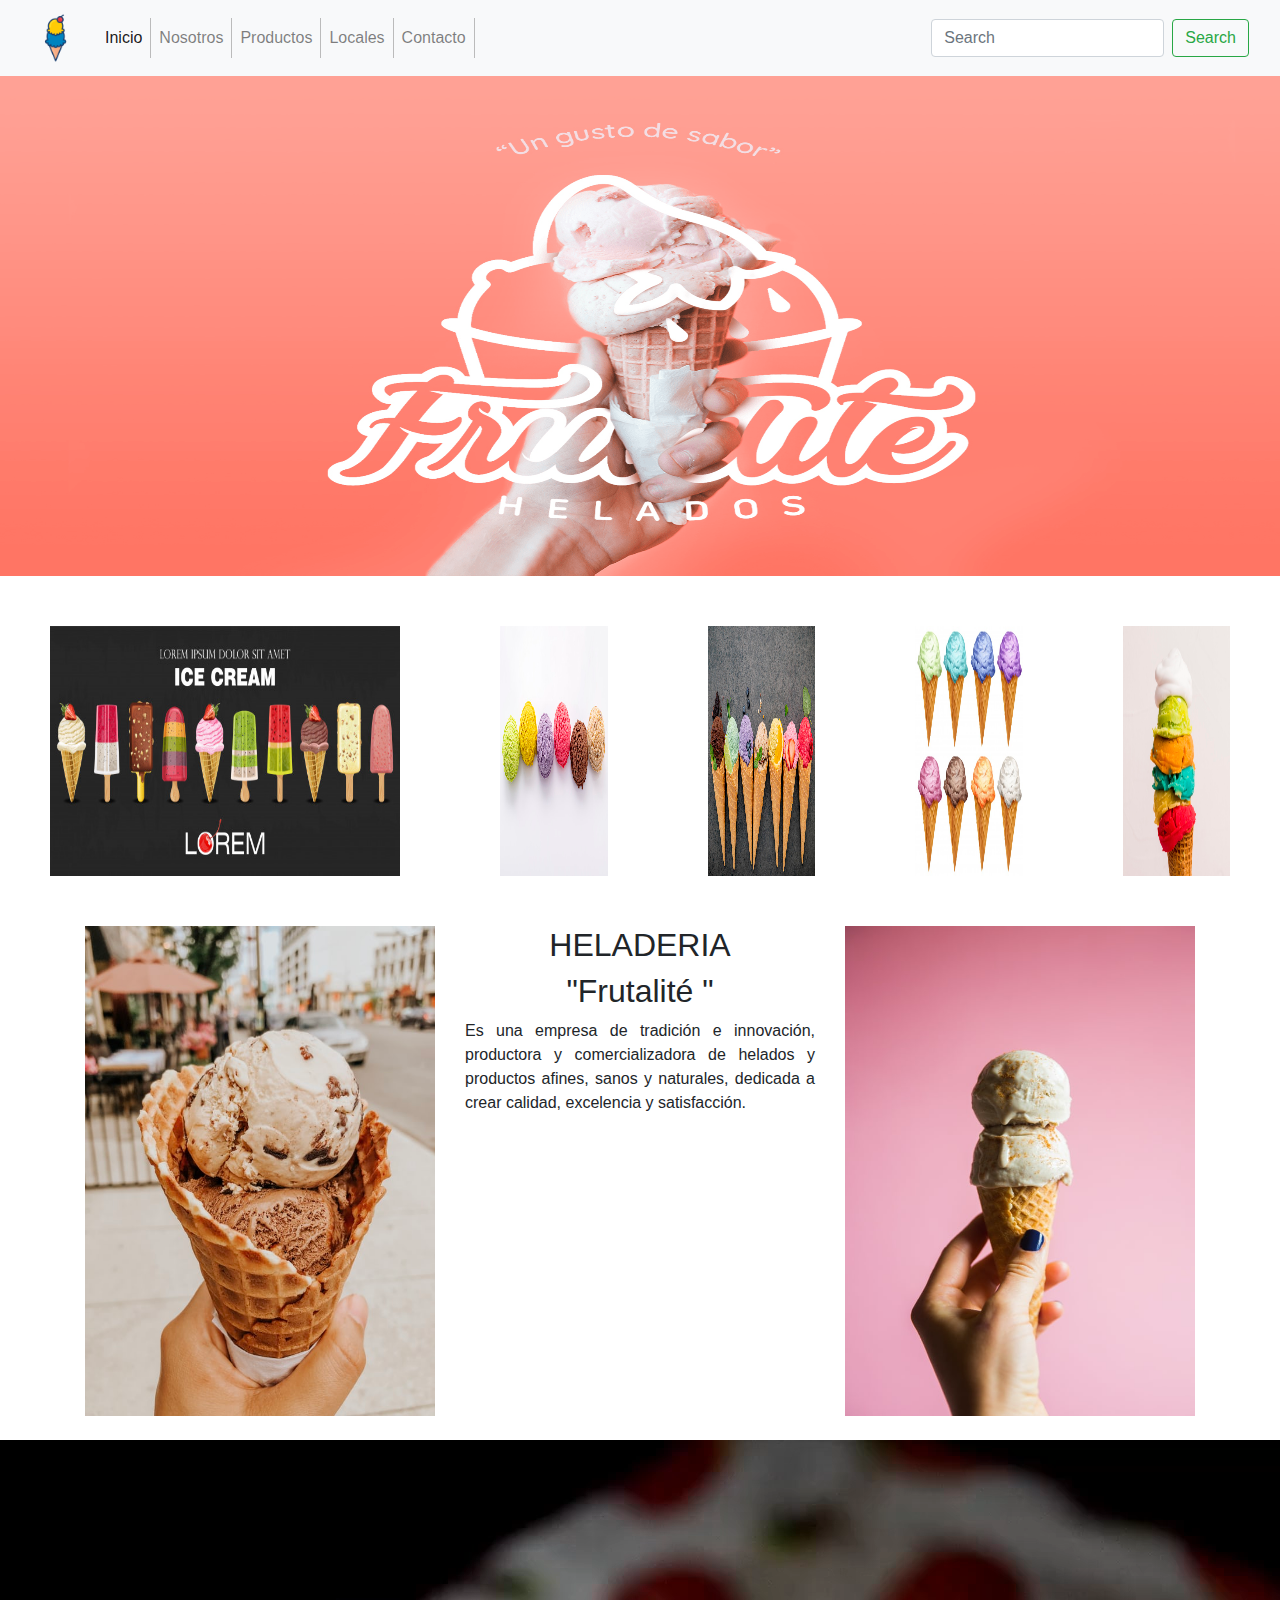
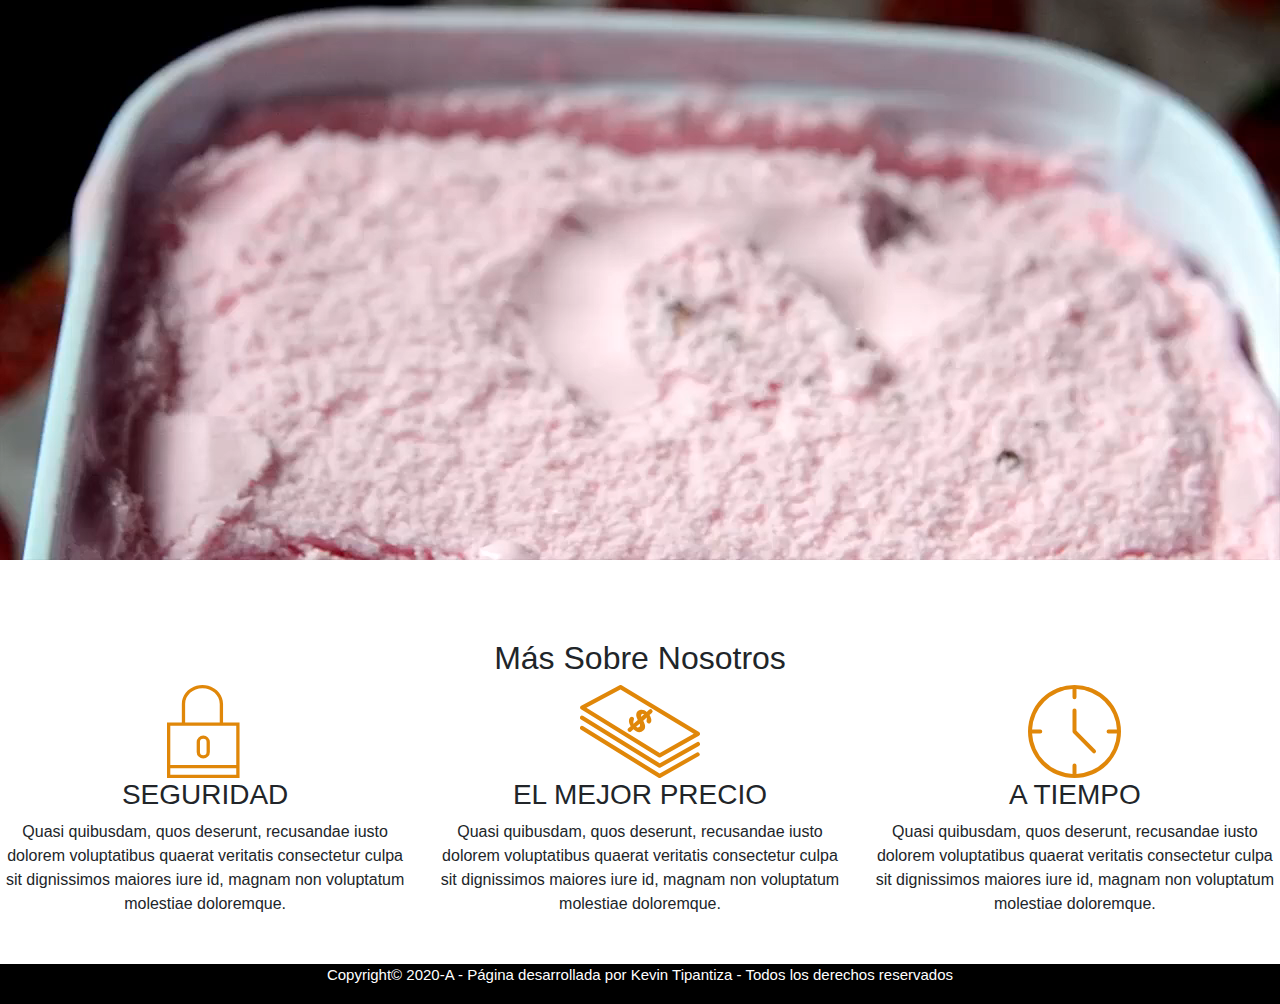
<file: Tipantiza_Kevin_P_IB_W/index.html>
<!DOCTYPE html>
<html lang="en">

<head>
    <meta charset="UTF-8">
    <meta name="viewport" content="width=device-width, initial-scale=1.0">
    <link rel="icon" href="./img/icono_ice-cream.ico" />
    <!--Libreria bootstrap-->
    <link rel="stylesheet" href="./css/bootstrap.min.css" type="text/css">
    <link rel="stylesheet" href="./css/styles.css" type="text/css">
    <link rel="stylesheet" type="text/css" href="./css/slick.css" />



    <title>HELADERIA</title>
</head>

<body>

    <!--Menu-NavBar-->
    <header></header>
    <nav class="navbar navbar-expand-lg navbar-light bg-light">
        <div class="container-fluid">
            <a class="navbar-brand" href="#">
                <img src="./img/logo_ice.png" width="50" height="50" alt="">
            </a>
            <button class="navbar-toggler" type="button" data-toggle="collapse" data-target="#navbarSupportedContent" aria-controls="navbarSupportedContent" aria-expanded="false" aria-label="Toggle navigation">
            <span class="navbar-toggler-icon"></span>
          </button>
            <div class="collapse navbar-collapse" id="navbarSupportedContent">
                <ul class="navbar-nav mr-auto mb-2 mb-lg-0">
                    <!--Poner items a la derecha class="navbar-nav ml-auto"-->
                    <li class="nav-item">
                        <a class="nav-link active" aria-current="page" href="./index.html">Inicio</a>
                    </li>
                    <li class="nav-item">
                        <a class="nav-link" href="./Pages/Nosotros.html">Nosotros</a>
                    </li>
                    <li class="nav-item">
                        <a class="nav-link" href="./Pages/Productos.html">Productos</a>
                    </li>
                    <li class="nav-item">
                        <a class="nav-link" href="./Pages/Locales.html">Locales</a>
                    </li>

                    <li class="nav-item">
                        <a class="nav-link" href="./Pages/Contacto.html">Contacto</a>
                    </li>

                </ul>
                <form class="d-flex">
                    <input class="form-control mr-2" type="search" placeholder="Search" aria-label="Search">
                    <button class="btn btn-outline-success" type="submit">Search</button>
                </form>
            </div>
        </div>
    </nav>
    </header>
    <section>
        <img class="img-fluid" src="./img/imagen_inicio_slogan.png" alt="" style="height:500px; width: 100%;">
    </section>


    <!--CAROUSEL-->

    <section>

        <div class="for_slick_slider autoplay">
            <div class="items">
                <img src="./img/helado.jpg" alt="">
            </div>
            <div class="items">
                <img class="img-fluid " src="./img/helado1.jpg" alt="">
            </div>
            <div class="items">
                <img class="img-fluid " src="./img/helado2.jpg" alt="">
            </div>
            <div class="items">
                <img class="img-fluid " src="./img/helado3.jpg" alt="">
            </div>
            <div class="items">
                <img class="img-fluid " src="./img/helado4.jpg" alt="">
            </div>
        </div>
    </section>

    <div class="container">


        <div class="row">
            <div class="col-lg-4">
                <img class="img-fluid " src="./img/helado_inicio_iz.jpg" style="height:490px; width: 100%;">
            </div>
            <div class="col-lg-4">
                <h2 align="center">HELADERIA </h2>
                <h2 align="center">"Frutalité "</h2>
                <p align="justify">Es una empresa de tradición e innovación, productora y comercializadora de helados y productos afines, sanos y naturales, dedicada a crear calidad, excelencia y satisfacción.</p>
            </div>
            <div class="col-lg-4">
                <img class="img-fluid " src="./img/helado_inicio_der.jpg" style="height:490px; width: 100%;">
            </div>
        </div>

    </div>
    <br>

    <section>
        <div>
            <video playsinline="playsinline" autoplay="autoplay" muted="muted" loop="loop" id="herovideo">
        <source src="./video/Ice Cream - 3461.mp4">
    </video>

        </div>

    </section>

    <br>
    <br>
    <br>

    <section class="contenedor seccion">
        <h2 align="center" class="fw-300 centrar-texto">Más Sobre Nosotros</h2>

        <div class="iconos-nosotros">
            <div class="icono">
                <img src="img/icono1.svg" alt="Icono Seguridad">
                <h3>Seguridad</h3>
                <p>Quasi quibusdam, quos deserunt, recusandae iusto dolorem voluptatibus quaerat veritatis consectetur culpa sit dignissimos maiores iure id, magnam non voluptatum molestiae doloremque.</p>
            </div>

            <div class="icono">
                <img src="img/icono2.svg" alt="Icono Mejor Precio">
                <h3>El Mejor Precio</h3>
                <p>Quasi quibusdam, quos deserunt, recusandae iusto dolorem voluptatibus quaerat veritatis consectetur culpa sit dignissimos maiores iure id, magnam non voluptatum molestiae doloremque.</p>
            </div>

            <div class="icono">
                <img src="img/icono3.svg" alt="Icono a Tiempo">
                <h3>A Tiempo</h3>
                <p>Quasi quibusdam, quos deserunt, recusandae iusto dolorem voluptatibus quaerat veritatis consectetur culpa sit dignissimos maiores iure id, magnam non voluptatum molestiae doloremque.</p>
            </div>
        </div>
    </section>

    <br>
    <br>
    <br>

    <!--PIE DE PAGINA-->
    <footer>
        <div class="foot" id="copyright">Copyright&copy; 2020-A - Página desarrollada por Kevin Tipantiza - Todos los derechos reservados</div>
    </footer>

    <script src="https://code.jquery.com/jquery-3.5.1.slim.min.js" integrity="sha384-DfXdz2htPH0lsSSs5nCTpuj/zy4C+OGpamoFVy38MVBnE+IbbVYUew+OrCXaRkfj" crossorigin="anonymous"></script>
    <script src="https://cdn.jsdelivr.net/npm/popper.js@1.16.0/dist/umd/popper.min.js" integrity="sha384-Q6E9RHvbIyZFJoft+2mJbHaEWldlvI9IOYy5n3zV9zzTtmI3UksdQRVvoxMfooAo" crossorigin="anonymous"></script>
    <script src="https://stackpath.bootstrapcdn.com/bootstrap/4.5.0/js/bootstrap.min.js" integrity="sha384-OgVRvuATP1z7JjHLkuOU7Xw704+h835Lr+6QL9UvYjZE3Ipu6Tp75j7Bh/kR0JKI" crossorigin="anonymous"></script>
    <script type="text/javascript" src="./js/slick.min.js"></script>
    <script src="./js/app.js"></script>


</body>




</html>
</file>
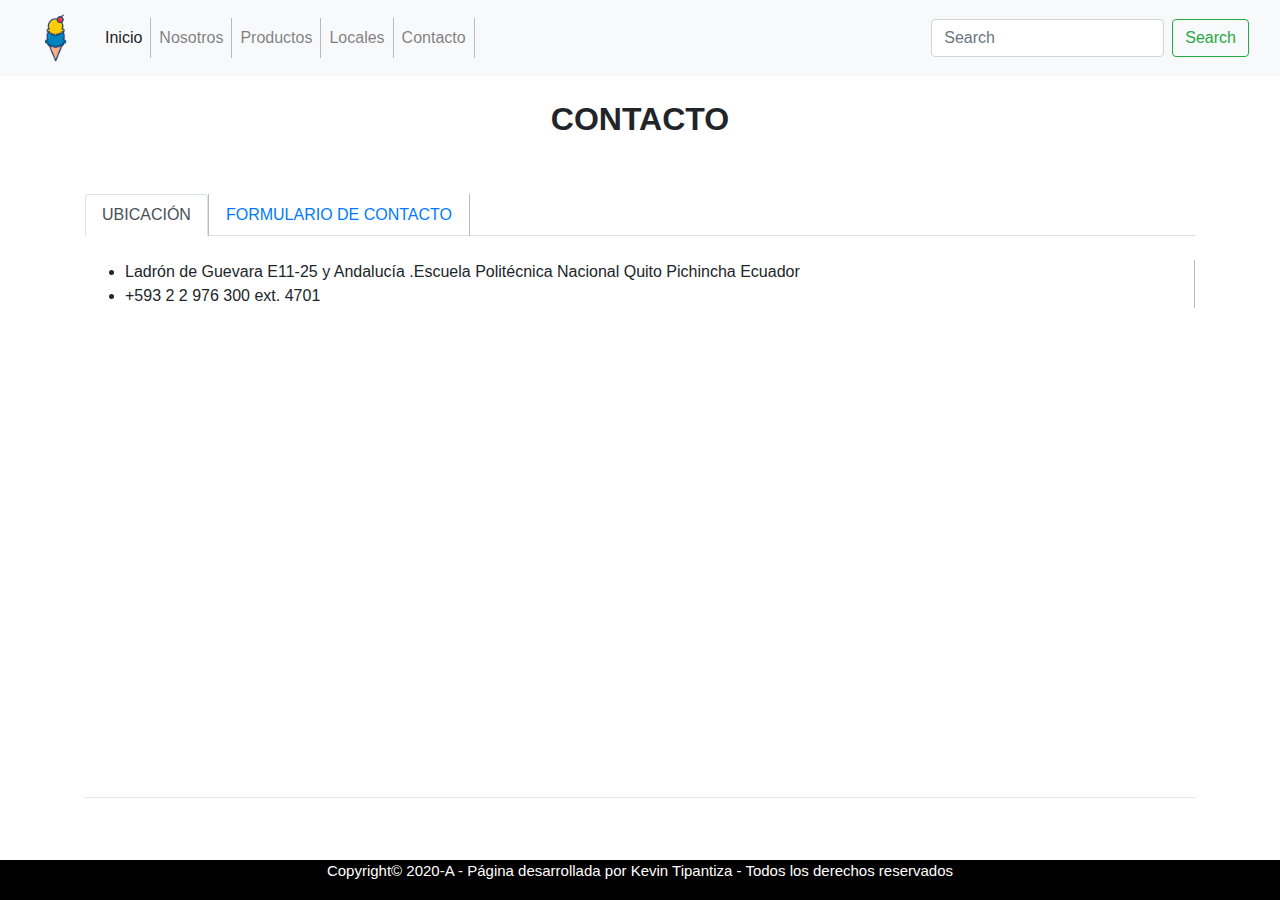
<file: Tipantiza_Kevin_P_IB_W/Pages/Contacto.html>
<!DOCTYPE html>
<html lang="en">

<head>
    <meta charset="UTF-8">
    <meta name="viewport" content="width=device-width, initial-scale=1.0">
    <link rel="icon" href="../img/icono_ice-cream.ico" />
    <link rel="stylesheet" href="../css/bootstrap.min.css" type="text/css">
    <link rel="stylesheet" href="../css/styles.css" type="text/css">
    <title>Contactos</title>
</head>

<body>
    <!--Menu-NavBar-->
    <nav class="navbar navbar-expand-lg navbar-light bg-light">
        <div class="container-fluid">
            <a class="navbar-brand" href="#">
                <img src="../img/logo_ice.png" width="50" height="50" alt="">
            </a>
            <button class="navbar-toggler" type="button" data-toggle="collapse" data-target="#navbarSupportedContent" aria-controls="navbarSupportedContent" aria-expanded="false" aria-label="Toggle navigation">
            <span class="navbar-toggler-icon"></span>
          </button>
            <div class="collapse navbar-collapse" id="navbarSupportedContent">
                <ul class="navbar-nav mr-auto mb-2 mb-lg-0">
                    <!--Poner items a la derecha class="navbar-nav ml-auto"-->
                    <li class="nav-item">
                        <a class="nav-link active" aria-current="page" href="../index.html">Inicio</a>
                    </li>
                    <li class="nav-item">
                        <a class="nav-link" href="../Pages/Nosotros.html">Nosotros</a>
                    </li>
                    <li class="nav-item">
                        <a class="nav-link" href="../Pages/Productos.html">Productos</a>
                    </li>
                    <li class="nav-item">
                        <a class="nav-link" href="../Pages/Locales.html">Locales</a>
                    </li>

                    <li class="nav-item">
                        <a class="nav-link" href="../Pages/Contacto.html">Contacto</a>
                    </li>

                </ul>
                <form class="d-flex">
                    <input class="form-control mr-2" type="search" placeholder="Search" aria-label="Search">
                    <button class="btn btn-outline-success" type="submit">Search</button>
                </form>
            </div>
        </div>
    </nav>


    <main role="main">
        <div class="container marketing">
            <div class="row featurette">
                <div class="col-md">
                    <br>
                    <h2 class="featurette-heading"><strong> CONTACTO</strong></h2><br>
                    <br>
                    <ul class="nav nav-tabs" id="myTab" role="tablist">
                        <li class="nav-item">
                            <a class="nav-link active" id="shome-tab" data-toggle="tab" href="#shome" role="tab" aria-controls="home" aria-selected="true">UBICACIÓN</a>
                        </li>
                        <li class="nav-item">
                            <a class="nav-link" id="sperfil-tab" data-toggle="tab" href="#sperfil" role="tab" aria-controls="profile" aria-selected="false">FORMULARIO DE CONTACTO</a>
                        </li>
                    </ul>
                    <div class="tab-content" id="myTabContent">
                        <div class="tab-pane fade show active" id="shome" role="tabpanel" aria-labelledby="shome-tab">
                            <br>
                            <ul>
                                <li>
                                    Ladrón de Guevara E11-25 y Andalucía .Escuela Politécnica Nacional Quito Pichincha Ecuador

                                </li>

                                <li>
                                    +593 2 2 976 300 ext. 4701
                                </li>
                            </ul>

                            <iframe src="https://www.google.com/maps/embed?pb=!1m18!1m12!1m3!1d3989.7914763274894!2d-78.49086898573002!3d-0.2101769354569273!2m3!1f0!2f0!3f0!3m2!1i1024!2i768!4f13.1!3m3!1m2!1s0x91d59a107e1cd44b%3A0x88a284f66939ed4!2sEscuela%20Polit%C3%A9cnica%20Nacional!5e0!3m2!1ses-419!2sec!4v1575492516687!5m2!1ses-419!2sec"
                                width="600" height="450" frameborder="0" style="border:0;" allowfullscreen=""></iframe>
                        </div>
                        <div class="tab-pane fade" id="sperfil" role="tabpanel" aria-labelledby="sperfil-tab">
                            <form class="text-center border border-light p-5" action="#!">

                                <div class="form-row mb-4">
                                    <div class="col">
                                        <input type="text" id="defaultRegisterFormFirstName" class="form-control" placeholder="Nombre">
                                    </div>
                                    <div class="col">
                                        <input type="text" id="defaultRegisterFormLastName" class="form-control" placeholder="Apellido">
                                    </div>
                                </div>

                                <input type="email" id="defaultRegisterFormEmail" class="form-control mb-4" placeholder="E-mail">

                                <input type="text" id="defaultRegisterPhonePassword" class="form-control" placeholder="Teléfono" aria-describedby="defaultRegisterFormPhoneHelpBlock"><br>

                                <textarea name="" id="" cols="30" rows="10" id="defaultRegisterFormEmail" class="form-control mb-4" placeholder="Mensaje"></textarea>

                                <button class="btn btn-info my-4 btn-block" type="submit">Enviar</button>

                                <p>Al hacer clic en
                                    <em>Enviar</em> acepta nuestros
                                    <a href="" target="_blank">términos de servicio</a>
                            </form>

                        </div>
                        <div class="tab-pane fade" id="smalla" role="tabpanel" aria-labelledby="smalla-tab">
                            <br>
                            <li>Facultad de Ingeniería de Sistemas - EPN. Ladrón de Guevara E11-25 y Andalucía.Escuela Politécnica Nacional.Edificio de Sistemas, 2do Piso.Quito, Ecuador. </li>
                            <li> <a href="index.html">http://fis.epn.edu.ec</a></li>
                            <li>+593 2 2 976 300 ext. 4701.</li>
                            <li>julian.galindo@epn.edu.ec</li>
                        </div>

                    </div>
                </div>
            </div>

            <hr class="featurette-divider">
        </div>
        <!-- /.container -->

























        <!--PIE DE PAGINA-->
        <footer>
            <div class="foot" id="copyright">Copyright&copy; 2020-A - Página desarrollada por Kevin Tipantiza - Todos los derechos reservados</div>
        </footer>



        <script src="https://code.jquery.com/jquery-3.5.1.slim.min.js" integrity="sha384-DfXdz2htPH0lsSSs5nCTpuj/zy4C+OGpamoFVy38MVBnE+IbbVYUew+OrCXaRkfj" crossorigin="anonymous"></script>
        <script src="https://cdn.jsdelivr.net/npm/popper.js@1.16.0/dist/umd/popper.min.js" integrity="sha384-Q6E9RHvbIyZFJoft+2mJbHaEWldlvI9IOYy5n3zV9zzTtmI3UksdQRVvoxMfooAo" crossorigin="anonymous"></script>
        <script src="https://stackpath.bootstrapcdn.com/bootstrap/4.5.0/js/bootstrap.min.js" integrity="sha384-OgVRvuATP1z7JjHLkuOU7Xw704+h835Lr+6QL9UvYjZE3Ipu6Tp75j7Bh/kR0JKI" crossorigin="anonymous"></script>
</body>

</html>
</file>
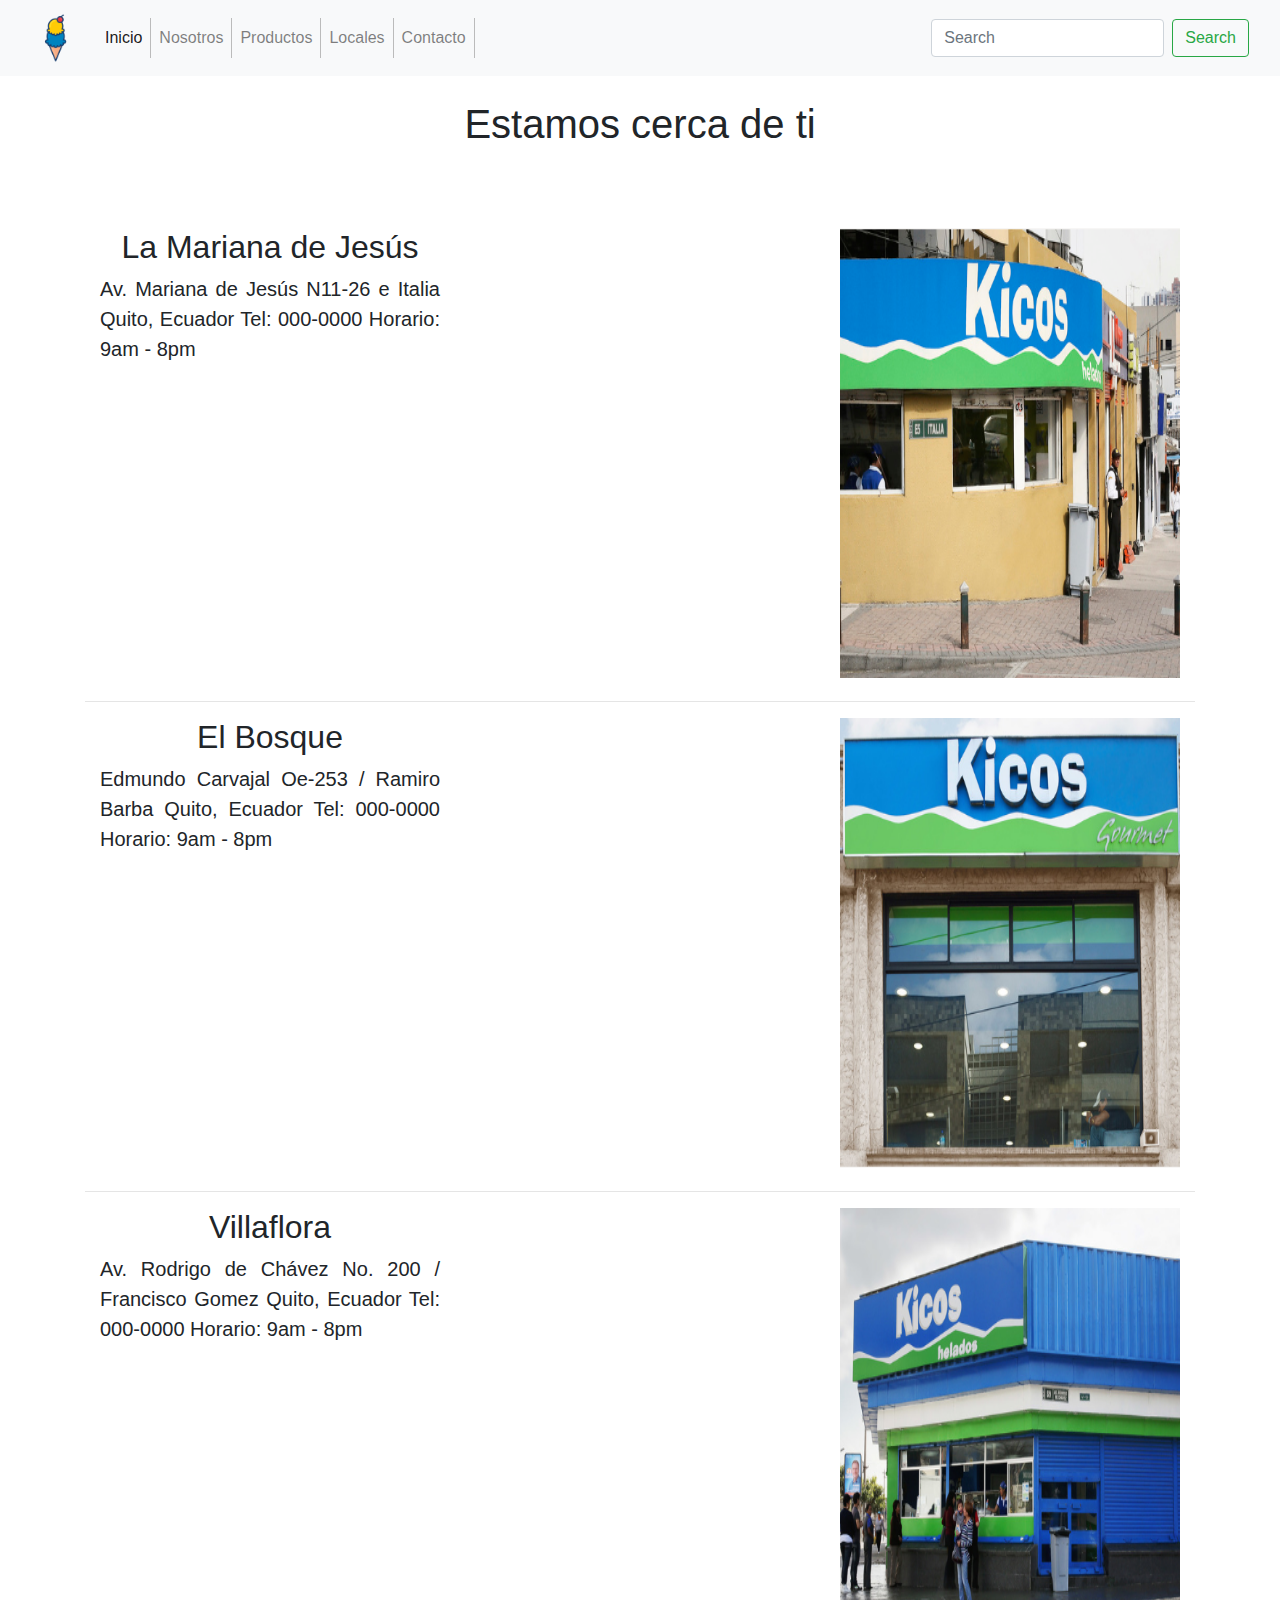
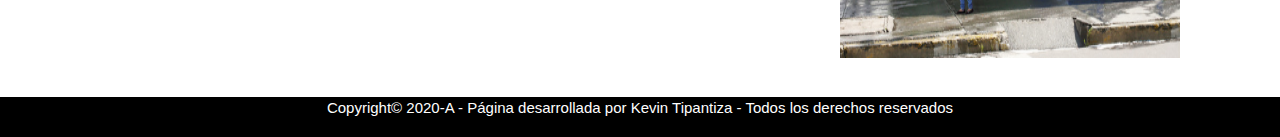
<file: Tipantiza_Kevin_P_IB_W/Pages/Locales.html>
<!DOCTYPE html>
<html lang="en">

<head>
    <meta charset="UTF-8">
    <meta name="viewport" content="width=device-width, initial-scale=1.0">

    <link rel="icon" href="../img/icono_ice-cream.ico" />
    <link rel="stylesheet" href="../css/bootstrap.min.css" type="text/css">
    <link rel="stylesheet" href="../css/styles.css" type="text/css">
    <title>Locales</title>
</head>

<body>


    <!--Menu-NavBar-->

    <header>
        <nav class="navbar navbar-expand-lg navbar-light bg-light">
            <div class="container-fluid">
                <a class="navbar-brand" href="#">
                    <img src="../img/logo_ice.png" width="50" height="50" alt="">
                </a>
                <button class="navbar-toggler" type="button" data-toggle="collapse" data-target="#navbarSupportedContent" aria-controls="navbarSupportedContent" aria-expanded="false" aria-label="Toggle navigation">
        <span class="navbar-toggler-icon"></span>
      </button>
                <div class="collapse navbar-collapse" id="navbarSupportedContent">
                    <ul class="navbar-nav mr-auto mb-2 mb-lg-0">
                        <!--Poner items a la derecha class="navbar-nav ml-auto"-->
                        <li class="nav-item">
                            <a class="nav-link active" aria-current="page" href="../index.html">Inicio</a>
                        </li>
                        <li class="nav-item">
                            <a class="nav-link" href="../Pages/Nosotros.html">Nosotros</a>
                        </li>
                        <li class="nav-item">
                            <a class="nav-link" href="../Pages/Productos.html">Productos</a>
                        </li>
                        <li class="nav-item">
                            <a class="nav-link" href="../Pages/Locales.html">Locales</a>
                        </li>


                        <li class="nav-item">
                            <a class="nav-link" href="../Pages/Contacto.html">Contacto</a>
                        </li>

                    </ul>
                    <form class="d-flex">
                        <input class="form-control mr-2" type="search" placeholder="Search" aria-label="Search">
                        <button class="btn btn-outline-success" type="submit">Search</button>
                    </form>
                </div>
            </div>
        </nav>
    </header>

    <br>


    <div class="container">
        <h1 align="center">Estamos cerca de ti</h1><br><br><br>
        <div class="container marketing">
            <div class="row featurette">
                <div class="col-md-4">
                    <h2 class="featurette-heading">La Mariana de Jesús</h2>
                    <p class="lead" align="justify">Av. Mariana de Jesús N11-26 e Italia Quito, Ecuador Tel: 000-0000 Horario: 9am - 8pm
                    </p>
                </div>
                <div class="col-md-4">
                    <iframe src="https://www.google.com/maps/embed?pb=!1m18!1m12!1m3!1d3989.7914763274894!2d-78.49086898573002!3d-0.2101769354569273!2m3!1f0!2f0!3f0!3m2!1i1024!2i768!4f13.1!3m3!1m2!1s0x91d59a107e1cd44b%3A0x88a284f66939ed4!2sEscuela%20Polit%C3%A9cnica%20Nacional!5e0!3m2!1ses-419!2sec!4v1575492516687!5m2!1ses-419!2sec"
                        width="350" height="450" frameborder="0" style="border:0;" allowfullscreen=""></iframe>
                </div>
                <div class="col-md-4">
                    <img class="img-fluid" src="../img/kikos1.PNG" class="img-fluid" style="height: 450px; width: 500px;">
                </div>


            </div>

        </div>

        <hr>


        <div class="container marketing">
            <div class="row featurette">
                <div class="col-md-4">
                    <h2 class="featurette-heading">El Bosque</h2>
                    <p class="lead" align="justify">Edmundo Carvajal Oe-253 / Ramiro Barba Quito, Ecuador Tel: 000-0000 Horario: 9am - 8pm
                    </p>
                </div>
                <div class="col-md-4">
                    <iframe src="https://www.google.com/maps/embed?pb=!1m18!1m12!1m3!1d3989.7914763274894!2d-78.49086898573002!3d-0.2101769354569273!2m3!1f0!2f0!3f0!3m2!1i1024!2i768!4f13.1!3m3!1m2!1s0x91d59a107e1cd44b%3A0x88a284f66939ed4!2sEscuela%20Polit%C3%A9cnica%20Nacional!5e0!3m2!1ses-419!2sec!4v1575492516687!5m2!1ses-419!2sec"
                        width="350" height="450" frameborder="0" style="border:0;" allowfullscreen=""></iframe>
                </div>
                <div class="col-md-4">
                    <img class="img-fluid" src="../img/kikos2.PNG" class="img-fluid" style="height: 450px; width: 500px;">
                </div>
            </div>

        </div>

        <hr>



        <div class="container marketing">
            <div class="row featurette">
                <div class="col-md-4">
                    <h2 class="featurette-heading">Villaflora</h2>
                    <p class="lead" align="justify">Av. Rodrigo de Chávez No. 200 / Francisco Gomez Quito, Ecuador Tel: 000-0000 Horario: 9am - 8pm
                    </p>
                </div>
                <div class="col-md-4">
                    <iframe src="https://www.google.com/maps/embed?pb=!1m18!1m12!1m3!1d3989.7914763274894!2d-78.49086898573002!3d-0.2101769354569273!2m3!1f0!2f0!3f0!3m2!1i1024!2i768!4f13.1!3m3!1m2!1s0x91d59a107e1cd44b%3A0x88a284f66939ed4!2sEscuela%20Polit%C3%A9cnica%20Nacional!5e0!3m2!1ses-419!2sec!4v1575492516687!5m2!1ses-419!2sec"
                        width="350" height="450" frameborder="0" style="border:0;" allowfullscreen=""></iframe>
                </div>
                <div class="col-md-4">
                    <img class="img-fluid" src="../img/kikos3.PNG" class="img-fluid" style="height: 450px; width: 500px;">
                </div>
            </div>




        </div>



    </div>



    <br>
    <br>
    <br>












    <!--PIE DE PAGINA-->
    <footer>
        <div class="foot" id="copyright">Copyright&copy; 2020-A - Página desarrollada por Kevin Tipantiza - Todos los derechos reservados</div>
    </footer>


    <script src="https://code.jquery.com/jquery-3.5.1.slim.min.js" integrity="sha384-DfXdz2htPH0lsSSs5nCTpuj/zy4C+OGpamoFVy38MVBnE+IbbVYUew+OrCXaRkfj" crossorigin="anonymous"></script>
    <script src="https://cdn.jsdelivr.net/npm/popper.js@1.16.0/dist/umd/popper.min.js" integrity="sha384-Q6E9RHvbIyZFJoft+2mJbHaEWldlvI9IOYy5n3zV9zzTtmI3UksdQRVvoxMfooAo" crossorigin="anonymous"></script>
    <script src="https://stackpath.bootstrapcdn.com/bootstrap/4.5.0/js/bootstrap.min.js" integrity="sha384-OgVRvuATP1z7JjHLkuOU7Xw704+h835Lr+6QL9UvYjZE3Ipu6Tp75j7Bh/kR0JKI" crossorigin="anonymous"></script>
</body>

</html>
</file>
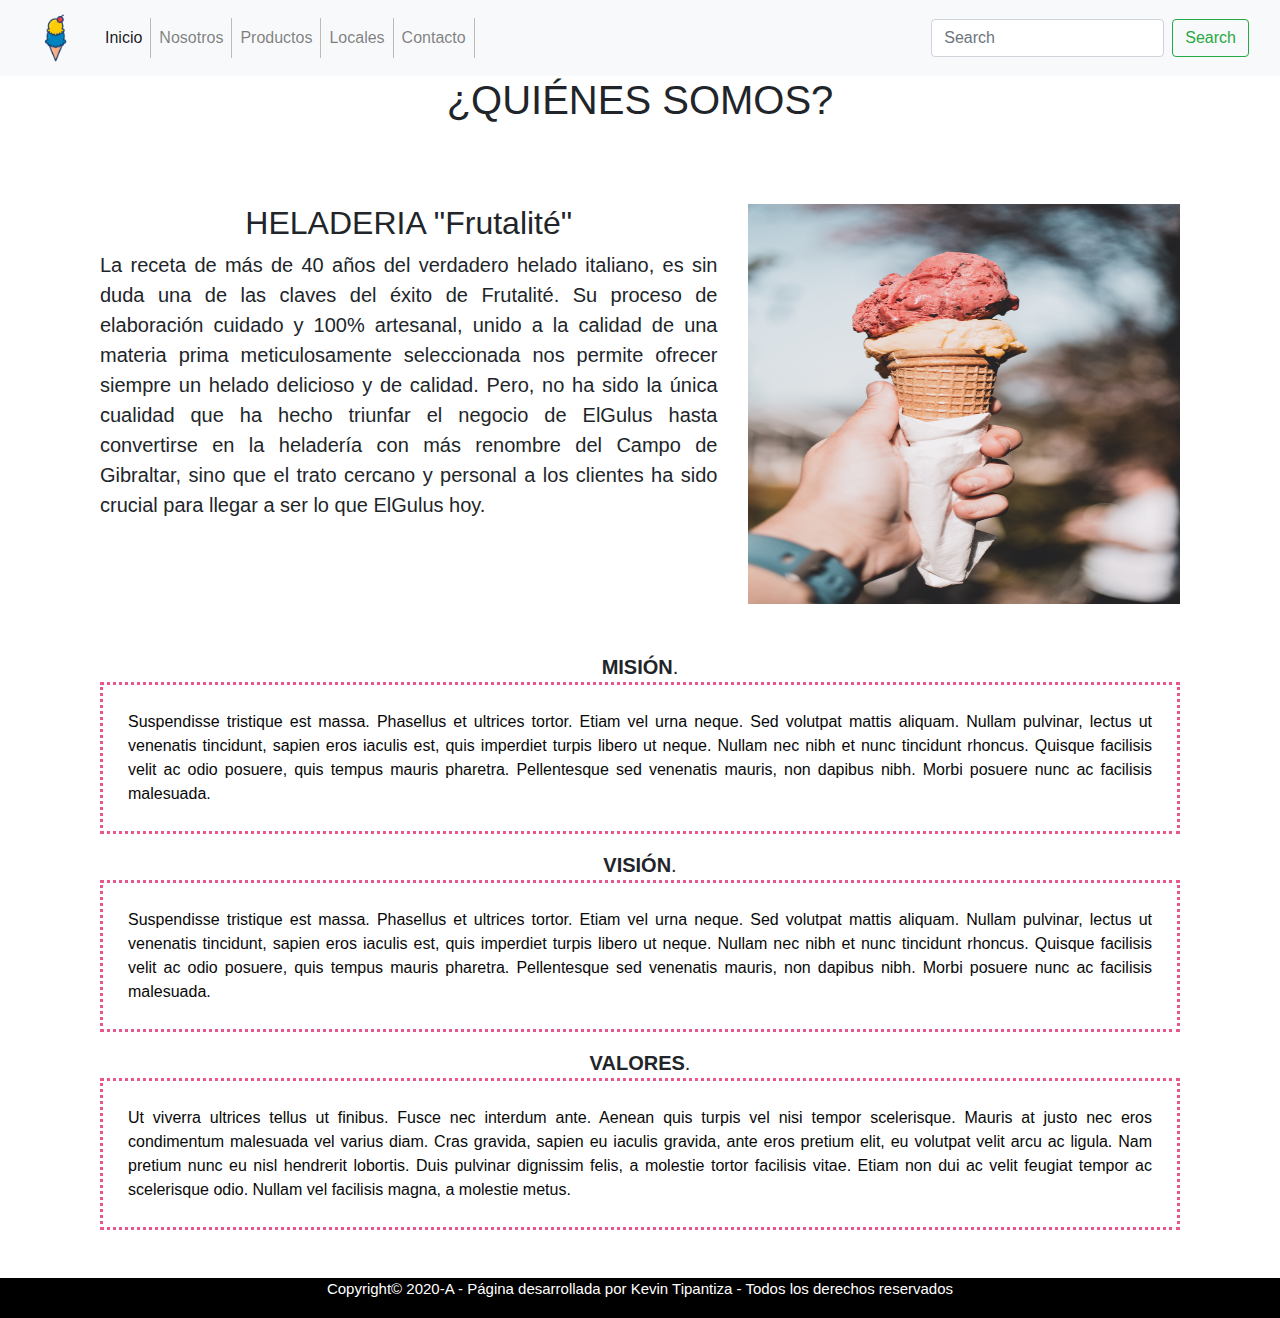
<file: Tipantiza_Kevin_P_IB_W/Pages/Nosotros.html>
<!DOCTYPE html>
<html lang="en">

<head>
    <meta charset="UTF-8">
    <meta name="viewport" content="width=device-width, initial-scale=1.0">
    <link rel="icon" href="../img/icono_ice-cream.ico" />
    <link rel="stylesheet" href="../css/bootstrap.min.css" type="text/css">
    <link rel="stylesheet" href="../css/styles.css" type="text/css">
    <title>Nosotros</title>
</head>

<body>
    <!--Menu-NavBar-->
    <nav class="navbar navbar-expand-lg navbar-light bg-light">
        <div class="container-fluid">
            <a class="navbar-brand" href="#">
                <img src="../img/logo_ice.png" width="50" height="50" alt="">
            </a>
            <button class="navbar-toggler" type="button" data-toggle="collapse" data-target="#navbarSupportedContent" aria-controls="navbarSupportedContent" aria-expanded="false" aria-label="Toggle navigation">
        <span class="navbar-toggler-icon"></span>
      </button>
            <div class="collapse navbar-collapse" id="navbarSupportedContent">
                <ul class="navbar-nav mr-auto mb-2 mb-lg-0">
                    <!--Poner items a la derecha class="navbar-nav ml-auto"-->
                    <li class="nav-item">
                        <a class="nav-link active" aria-current="page" href="../index.html">Inicio</a>
                    </li>
                    <li class="nav-item">
                        <a class="nav-link" href="../Pages/Nosotros.html">Nosotros</a>
                    </li>
                    <li class="nav-item">
                        <a class="nav-link" href="../Pages/Productos.html">Productos</a>
                    </li>
                    <li class="nav-item">
                        <a class="nav-link" href="../Pages/Locales.html">Locales</a>
                    </li>

                    <li class="nav-item">
                        <a class="nav-link" href="../Pages/Contacto.html">Contacto</a>
                    </li>

                </ul>
                <form class="d-flex">
                    <input class="form-control mr-2" type="search" placeholder="Search" aria-label="Search">
                    <button class="btn btn-outline-success" type="submit">Search</button>
                </form>
            </div>
        </div>
    </nav>

    <div class="container">

        <h1 align="center">¿QUIÉNES SOMOS?</h1><br><br><br>
        <div class="container marketing">
            <div class="row featurette">
                <div class="col-md-7">
                    <h2 class="featurette-heading">HELADERIA "Frutalité"</h2>
                    <p class="lead" align="justify">La receta de más de 40 años del verdadero helado italiano, es sin duda una de las claves del éxito de Frutalité. Su proceso de elaboración cuidado y 100% artesanal, unido a la calidad de una materia prima meticulosamente seleccionada
                        nos permite ofrecer siempre un helado delicioso y de calidad. Pero, no ha sido la única cualidad que ha hecho triunfar el negocio de ElGulus hasta convertirse en la heladería con más renombre del Campo de Gibraltar, sino que el
                        trato cercano y personal a los clientes ha sido crucial para llegar a ser lo que ElGulus hoy.
                    </p>
                </div>
                <div class="col-md-5">
                    <img class="img-fluid" src="../img/nosotros_img.jpg" class="img-fluid" style="height: 400px; width: 500px;">
                </div>
            </div>

            <br>
            <br>
            <section>
                <div style="text-align: center ; font-size: 20px;">
                    <strong>MISIÓN</strong>.
                </div>
                <blockquote class="text-justify">
                    Suspendisse tristique est massa. Phasellus et ultrices tortor. Etiam vel urna neque. Sed volutpat mattis aliquam. Nullam pulvinar, lectus ut venenatis tincidunt, sapien eros iaculis est, quis imperdiet turpis libero ut neque. Nullam nec nibh et nunc tincidunt
                    rhoncus. Quisque facilisis velit ac odio posuere, quis tempus mauris pharetra. Pellentesque sed venenatis mauris, non dapibus nibh. Morbi posuere nunc ac facilisis malesuada.
                </blockquote>

                <div style="text-align: center;font-size: 20px;">
                    <strong>VISIÓN</strong>.
                </div>
                <blockquote class="text-justify">
                    Suspendisse tristique est massa. Phasellus et ultrices tortor. Etiam vel urna neque. Sed volutpat mattis aliquam. Nullam pulvinar, lectus ut venenatis tincidunt, sapien eros iaculis est, quis imperdiet turpis libero ut neque. Nullam nec nibh et nunc tincidunt
                    rhoncus. Quisque facilisis velit ac odio posuere, quis tempus mauris pharetra. Pellentesque sed venenatis mauris, non dapibus nibh. Morbi posuere nunc ac facilisis malesuada.
                </blockquote>

                <div style="text-align: center; font-size: 20px;">
                    <strong>VALORES</strong>.
                </div>
                <blockquote class="text-justify">
                    Ut viverra ultrices tellus ut finibus. Fusce nec interdum ante. Aenean quis turpis vel nisi tempor scelerisque. Mauris at justo nec eros condimentum malesuada vel varius diam. Cras gravida, sapien eu iaculis gravida, ante eros pretium elit, eu volutpat
                    velit arcu ac ligula. Nam pretium nunc eu nisl hendrerit lobortis. Duis pulvinar dignissim felis, a molestie tortor facilisis vitae. Etiam non dui ac velit feugiat tempor ac scelerisque odio. Nullam vel facilisis magna, a molestie
                    metus.
                </blockquote>
            </section>
        </div>
    </div>

    <br>
    <br>
    <br>

    <!--PIE DE PAGINA-->
    <footer>
        <div class="foot" id="copyright">Copyright&copy; 2020-A - Página desarrollada por Kevin Tipantiza - Todos los derechos reservados</div>
    </footer>


    <script src="https://code.jquery.com/jquery-3.5.1.slim.min.js" integrity="sha384-DfXdz2htPH0lsSSs5nCTpuj/zy4C+OGpamoFVy38MVBnE+IbbVYUew+OrCXaRkfj" crossorigin="anonymous"></script>
    <script src="https://cdn.jsdelivr.net/npm/popper.js@1.16.0/dist/umd/popper.min.js" integrity="sha384-Q6E9RHvbIyZFJoft+2mJbHaEWldlvI9IOYy5n3zV9zzTtmI3UksdQRVvoxMfooAo" crossorigin="anonymous"></script>
    <script src="https://stackpath.bootstrapcdn.com/bootstrap/4.5.0/js/bootstrap.min.js" integrity="sha384-OgVRvuATP1z7JjHLkuOU7Xw704+h835Lr+6QL9UvYjZE3Ipu6Tp75j7Bh/kR0JKI" crossorigin="anonymous"></script>

</body>

</html>
</file>
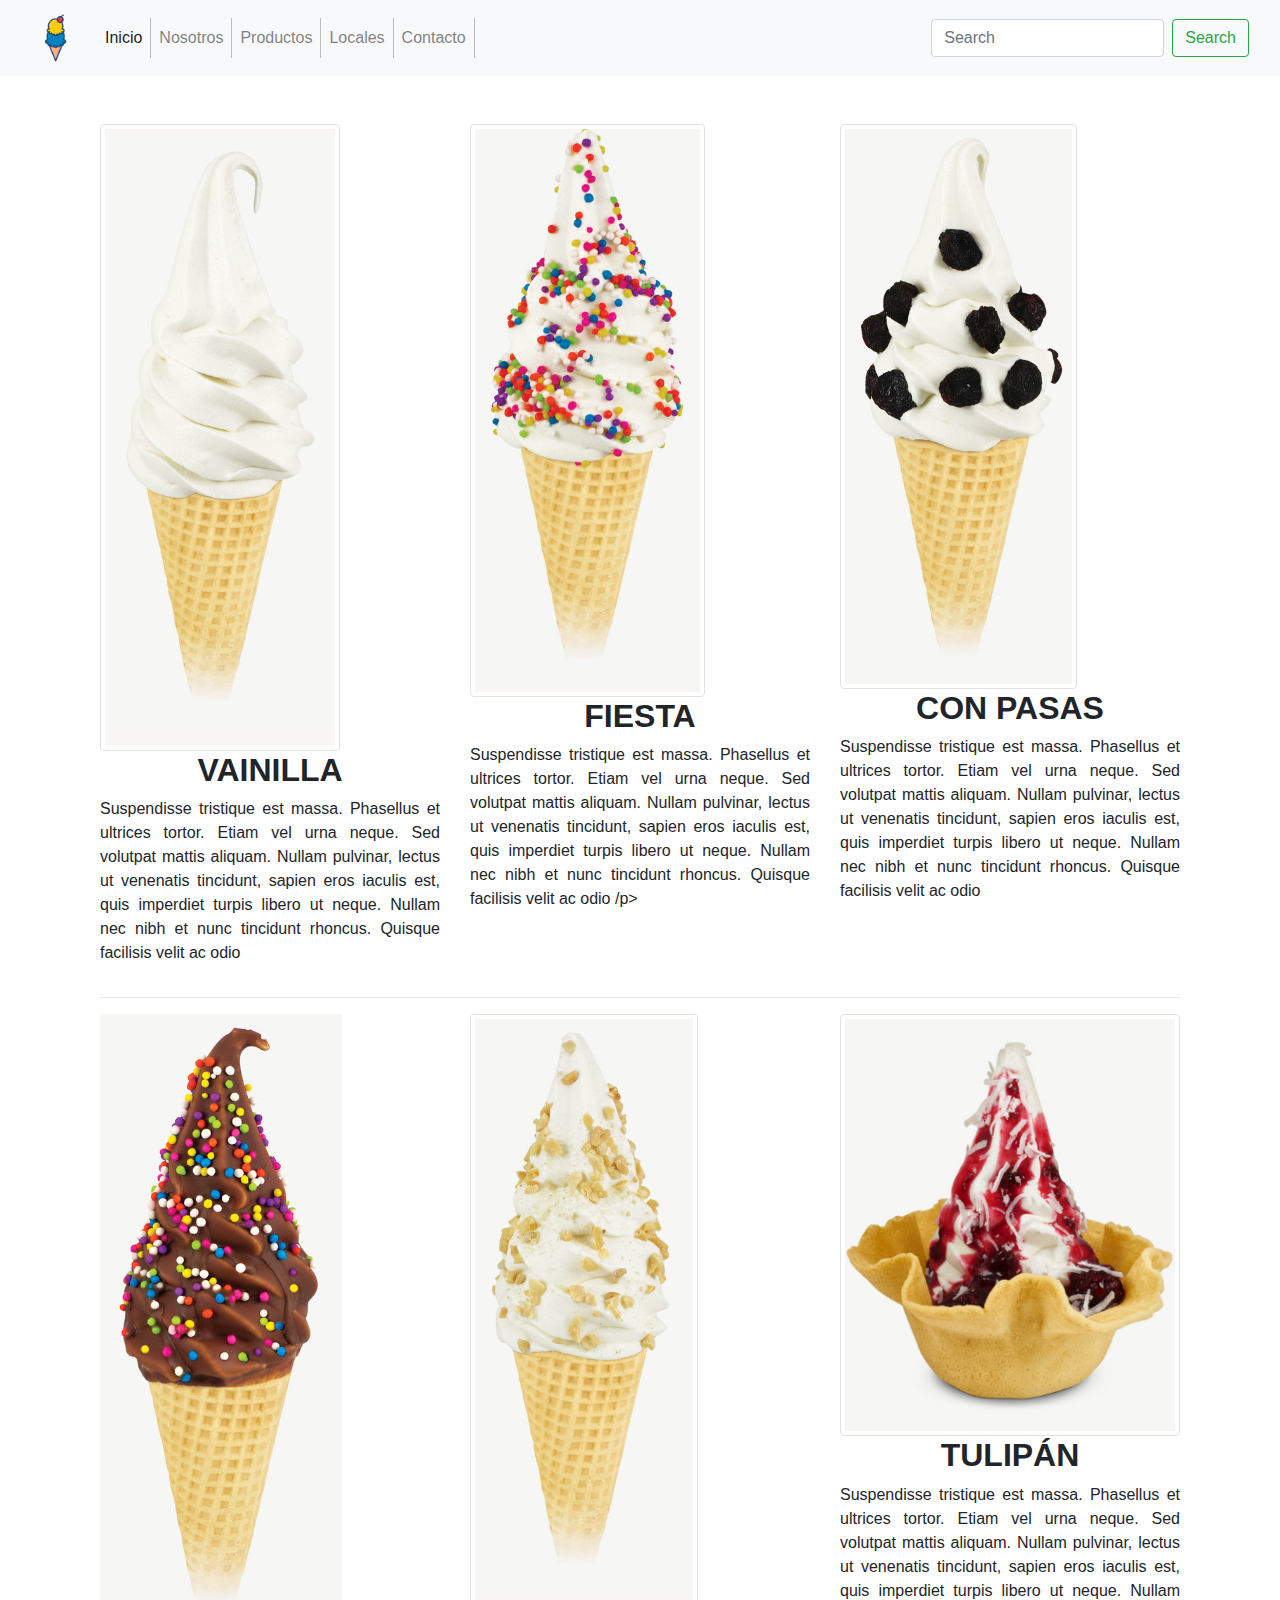
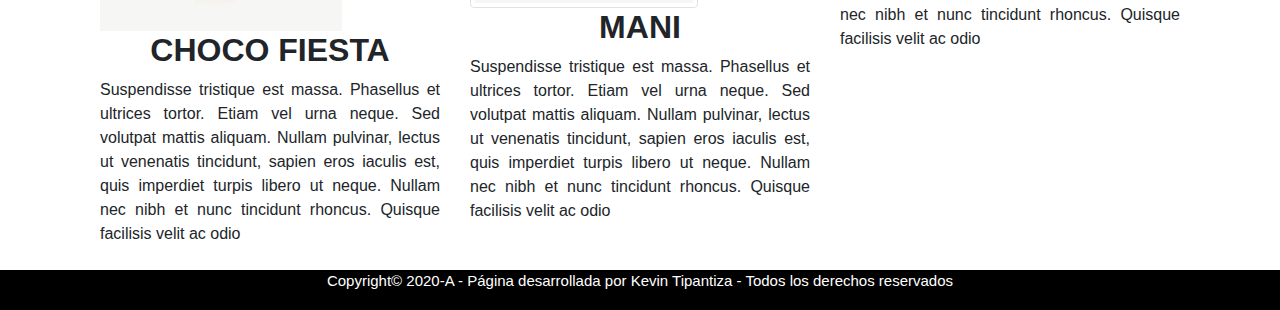
<file: Tipantiza_Kevin_P_IB_W/Pages/Productos.html>
<!DOCTYPE html>
<html lang="en">

<head>
    <meta charset="UTF-8">
    <meta name="viewport" content="width=device-width, initial-scale=1.0">
    <link rel="icon" href="../img/icono_ice-cream.ico" />
    <link rel="stylesheet" href="../css/bootstrap.min.css" type="text/css">
    <link rel="stylesheet" href="../css/styles.css" type="text/css">
    <title>Productos</title>
</head>

<body>

    <!--Menu-NavBar-->

    <header>
        <nav class="navbar navbar-expand-lg navbar-light bg-light">
            <div class="container-fluid">
                <a class="navbar-brand" href="#">
                    <img src="../img/logo_ice.png" width="50" height="50" alt="">
                </a>
                <button class="navbar-toggler" type="button" data-toggle="collapse" data-target="#navbarSupportedContent" aria-controls="navbarSupportedContent" aria-expanded="false" aria-label="Toggle navigation">
        <span class="navbar-toggler-icon"></span>
      </button>
                <div class="collapse navbar-collapse" id="navbarSupportedContent">
                    <ul class="navbar-nav mr-auto mb-2 mb-lg-0">
                        <!--Poner items a la derecha class="navbar-nav ml-auto"-->
                        <li class="nav-item">
                            <a class="nav-link active" aria-current="page" href="../index.html">Inicio</a>
                        </li>
                        <li class="nav-item">
                            <a class="nav-link" href="../Pages/Nosotros.html">Nosotros</a>
                        </li>
                        <li class="nav-item">
                            <a class="nav-link" href="../Pages/Productos.html">Productos</a>
                        </li>
                        <li class="nav-item">
                            <a class="nav-link" href="../Pages/Locales.html">Locales</a>
                        </li>


                        <li class="nav-item">
                            <a class="nav-link" href="../Pages/Contacto.html">Contacto</a>
                        </li>

                    </ul>
                    <form class="d-flex">
                        <input class="form-control mr-2" type="search" placeholder="Search" aria-label="Search">
                        <button class="btn btn-outline-success" type="submit">Search</button>
                    </form>
                </div>
            </div>
        </nav>
    </header>


    <br>
    <br>

    <div class="container">
        <div class="container marketing">
            <div class="row">
                <div class="col-lg-4">
                    <img src="../img/vainilla.PNG" class="img-thumbnail">
                    <h2 align="center"><strong>VAINILLA</strong></h2>
                    <p align="justify">Suspendisse tristique est massa. Phasellus et ultrices tortor. Etiam vel urna neque. Sed volutpat mattis aliquam. Nullam pulvinar, lectus ut venenatis tincidunt, sapien eros iaculis est, quis imperdiet turpis libero ut neque. Nullam
                        nec nibh et nunc tincidunt rhoncus. Quisque facilisis velit ac odio </p>
                </div>
                <div class="col-lg-4">
                    <img src="../img/fiesta.PNG" class="img-thumbnail">
                    <h2 align="center"><strong>FIESTA</strong></h2>
                    <p align="justify">Suspendisse tristique est massa. Phasellus et ultrices tortor. Etiam vel urna neque. Sed volutpat mattis aliquam. Nullam pulvinar, lectus ut venenatis tincidunt, sapien eros iaculis est, quis imperdiet turpis libero ut neque. Nullam
                        nec nibh et nunc tincidunt rhoncus. Quisque facilisis velit ac odio /p>
                </div>
                <div class="col-lg-4">
                    <img src="../img/conPasas.PNG" class="img-thumbnail">
                    <h2 align="center"><strong>CON PASAS</strong></h2>
                    <p align="justify">Suspendisse tristique est massa. Phasellus et ultrices tortor. Etiam vel urna neque. Sed volutpat mattis aliquam. Nullam pulvinar, lectus ut venenatis tincidunt, sapien eros iaculis est, quis imperdiet turpis libero ut neque. Nullam
                        nec nibh et nunc tincidunt rhoncus. Quisque facilisis velit ac odio
                    </p>
                </div>
            </div>

            <hr class="featurette-divider">
            <div class="row">
                <div class="col-lg-4">
                    <img class="img-fluid " src="../img/chocoFiesta.PNG" class="img-thumbnail">
                    <h2 align="center"><strong> CHOCO FIESTA</strong></h2>
                    <p align="justify">Suspendisse tristique est massa. Phasellus et ultrices tortor. Etiam vel urna neque. Sed volutpat mattis aliquam. Nullam pulvinar, lectus ut venenatis tincidunt, sapien eros iaculis est, quis imperdiet turpis libero ut neque. Nullam
                        nec nibh et nunc tincidunt rhoncus. Quisque facilisis velit ac odio
                    </p>
                </div>
                <div class="col-lg-4">
                    <img src="../img/mani.PNG" class="img-thumbnail">
                    <h2 align="center"><strong>MANI</strong></h2>
                    <p align="justify">Suspendisse tristique est massa. Phasellus et ultrices tortor. Etiam vel urna neque. Sed volutpat mattis aliquam. Nullam pulvinar, lectus ut venenatis tincidunt, sapien eros iaculis est, quis imperdiet turpis libero ut neque. Nullam
                        nec nibh et nunc tincidunt rhoncus. Quisque facilisis velit ac odio </p>
                </div>
                <div class="col-lg-4">
                    <img src="../img/tulipan.PNG" class="img-thumbnail">
                    <h2 align="center"><strong>TULIPÁN</strong></h2>
                    <p align="justify">Suspendisse tristique est massa. Phasellus et ultrices tortor. Etiam vel urna neque. Sed volutpat mattis aliquam. Nullam pulvinar, lectus ut venenatis tincidunt, sapien eros iaculis est, quis imperdiet turpis libero ut neque. Nullam
                        nec nibh et nunc tincidunt rhoncus. Quisque facilisis velit ac odio
                    </p>
                </div>
            </div>
        </div>



    </div>



    <br>
    <br>





    <!--PIE DE PAGINA-->
    <footer>
        <div class="foot" id="copyright">Copyright&copy; 2020-A - Página desarrollada por Kevin Tipantiza - Todos los derechos reservados</div>
    </footer>


    <script src="https://code.jquery.com/jquery-3.5.1.slim.min.js" integrity="sha384-DfXdz2htPH0lsSSs5nCTpuj/zy4C+OGpamoFVy38MVBnE+IbbVYUew+OrCXaRkfj" crossorigin="anonymous"></script>
    <script src="https://cdn.jsdelivr.net/npm/popper.js@1.16.0/dist/umd/popper.min.js" integrity="sha384-Q6E9RHvbIyZFJoft+2mJbHaEWldlvI9IOYy5n3zV9zzTtmI3UksdQRVvoxMfooAo" crossorigin="anonymous"></script>
    <script src="https://stackpath.bootstrapcdn.com/bootstrap/4.5.0/js/bootstrap.min.js" integrity="sha384-OgVRvuATP1z7JjHLkuOU7Xw704+h835Lr+6QL9UvYjZE3Ipu6Tp75j7Bh/kR0JKI" crossorigin="anonymous"></script>
</body>

</html>
</file>
<file: Tipantiza_Kevin_P_IB_W/css/styles.css>
html {
    min-height: 100%;
    position: relative;
}

.bd-placeholder-img {
    font-size: 1.125rem;
    text-anchor: middle;
    -webkit-user-select: none;
    -moz-user-select: none;
    -ms-user-select: none;
    user-select: none;
}

@media (min-width: 768px) {
    .bd-placeholder-img-lg {
        font-size: 3.5rem;
    }
}

li {
    border-right: 1px solid #bbb;
}

blockquote {
    padding-bottom: 25px;
    padding-top: 25px;
    padding-left: 25px;
    padding-right: 25px;
    border-style: dotted;
    border-color: rgb(231, 87, 142);
    color: rgb(8, 8, 8);
}

.for_slick_slider {
    display: flex;
}

.for_slick_slider .items {
    width: 350px;
    height: 250px;
    margin: 50px;
}

.for_slick_slider .items img {
    width: 350px;
    height: 250px;
}

video#herovideo {
    width: 100%;
}

footer {
    background-color: black;
    position: absolute;
    bottom: 0;
    width: 100%;
    height: 40px;
    color: white;
}

footer .foot {
    text-align: center;
    font-size: 15px;
}

.featurette-heading {
    text-align: center;
}

@media (min-width: 768px) {
    .iconos-nosotros {
        display: flex;
        justify-content: space-between;
    }
}

.icono {
    text-align: center;
}

@media (min-width: 768px) {
    .icono {
        flex-basis: calc(33.3% - 1rem);
    }
}

.icono h3 {
    text-transform: uppercase;
}
</file>
